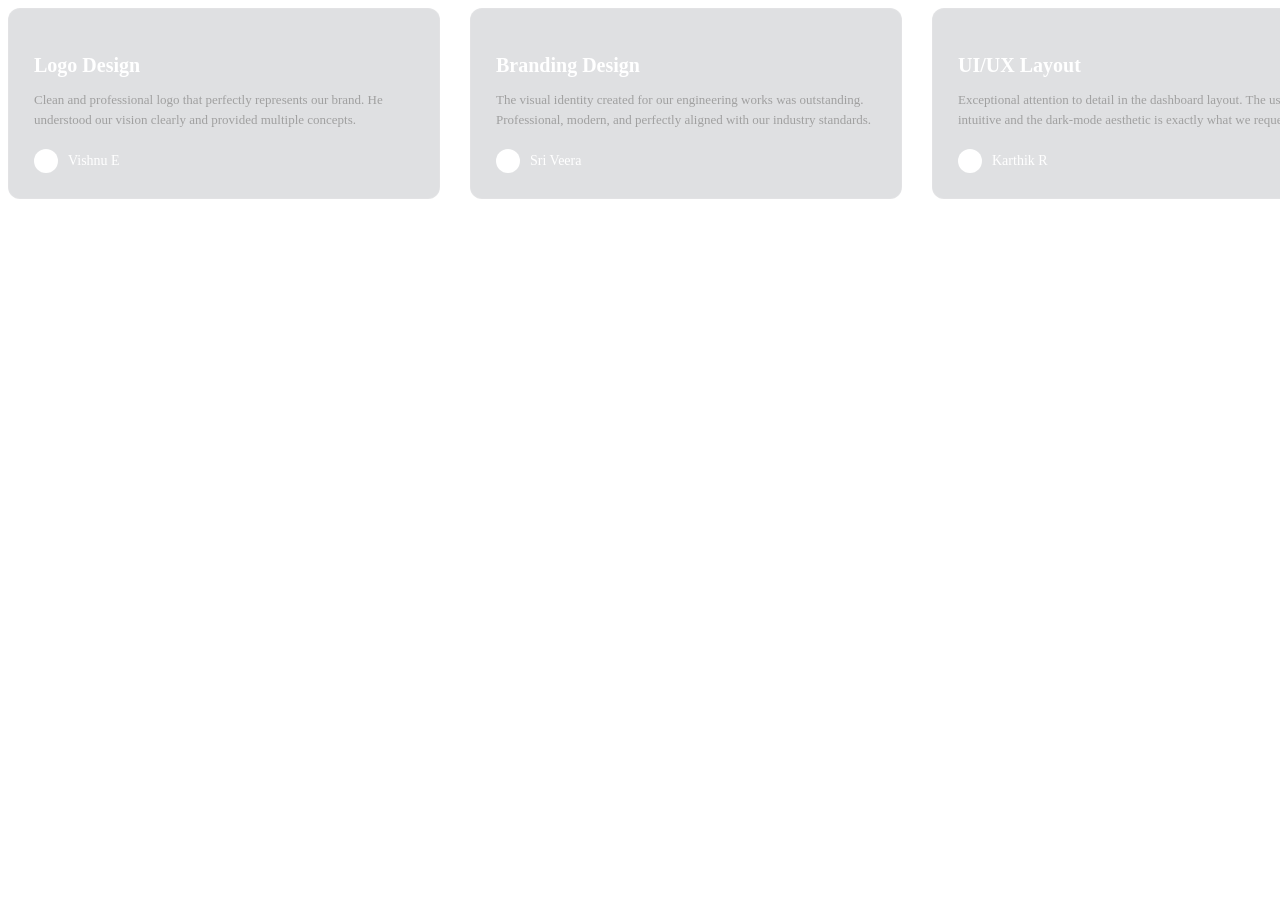
<file: testindex.html>
<!DOCTYPE html>
<html lang="en">
<head>
    <meta charset="UTF-8">
    <meta name="viewport" content="width=device-width, initial-scale=1.0">
    <title>Document</title>
    <link rel="stylesheet" href="testcss.css">
</head>
<body>
    <!-- Row 1: Moves Right -->
<div class="marquee-line move-right">
    <div class="marquee-content">
        <!-- Card 1: Logo Design -->
        <div class="testi-card">
            <h3 class="testi-role">Logo Design</h3>
            <p class="testi-text">Clean and professional logo that perfectly represents our brand. He understood our vision clearly and provided multiple concepts.</p>
            <div class="testi-user">
                <div class="user-avatar-circle"></div>
                <span class="user-name">Vishnu E</span>
            </div>
        </div>

        <!-- Card 2: Branding -->
        <div class="testi-card">
            <h3 class="testi-role">Branding Design</h3>
            <p class="testi-text">The visual identity created for our engineering works was outstanding. Professional, modern, and perfectly aligned with our industry standards.</p>
            <div class="testi-user">
                <div class="user-avatar-circle"></div>
                <span class="user-name">Sri Veera</span>
            </div>
        </div>

        <!-- Card 3: UI/UX Design -->
        <div class="testi-card">
            <h3 class="testi-role">UI/UX Layout</h3>
            <p class="testi-text">Exceptional attention to detail in the dashboard layout. The user flow is intuitive and the dark-mode aesthetic is exactly what we requested.</p>
            <div class="testi-user">
                <div class="user-avatar-circle"></div>
                <span class="user-name">Karthik R</span>
            </div>
        </div>

        <!-- Card 4: Industrial Design -->
        <div class="testi-card">
            <h3 class="testi-role">Product Showcase</h3>
            <p class="testi-text">The product rendering and screener machine graphics were top-notch. Great communication throughout the design process.</p>
            <div class="testi-user">
                <div class="user-avatar-circle"></div>
                <span class="user-name">Thai Engineering</span>
            </div>
        </div>
    </div>

    <!-- DUPLICATE CONTENT FOR INFINITE LOOP -->
    <div class="marquee-content" aria-hidden="true">
        <!-- Repeat the same 4 cards above exactly -->
        <div class="testi-card">...</div>
        <div class="testi-card">...</div>
        <div class="testi-card">...</div>
        <div class="testi-card">...</div>
    </div>
</div>
</body>
</html>
</file>
<file: testcss.css>
/* --- CONTAINER SETTINGS --- */
.testimonials-section {
    padding: 80px 0;
    background-color: #000000;
    overflow: hidden; /* Hide the cards as they exit the screen */
}

.marquee-container {
    display: flex;
    flex-direction: column;
    gap: 40px; /* Space between the two rows */
    width: 100%;
}

/* --- THE MARQUEE LOGIC --- */
.marquee-line {
    display: flex;
    user-select: none;
    gap: 30px;
    width: fit-content;
}

.marquee-content {
    display: flex;
    gap: 30px;
    flex-shrink: 0;
}

/* --- CARD DESIGN (Matching image_d4b629.png) --- */
.testi-card {
    flex: 0 0 380px; /* Slimmer card like the image */
    background: rgba(42, 46, 60, 0.15); /* Glass effect */
    border: 1px solid rgba(255, 255, 255, 0.08);
    border-radius: 12px;
    padding: 25px;
    backdrop-filter: blur(10px);
}

.testi-role {
    font-size: 20px;
    color: #ffffff;
    margin-bottom: 10px;
}

.testi-text {
    font-size: 13px;
    color: #a0a0a0;
    line-height: 1.5;
    margin-bottom: 20px;
}

.testi-user {
    display: flex;
    align-items: center;
    gap: 10px;
}

.user-avatar-circle {
    width: 24px;
    height: 24px;
    background-color: #ffffff;
    border-radius: 50%;
}

.user-name {
    font-size: 14px;
    color: #ffffff;
}

/* --- ANIMATIONS --- */

/* Move Left Animation */
.move-left .marquee-content {
    animation: scroll-left 40s linear infinite;
}

/* Move Right Animation */
.move-right .marquee-content {
    animation: scroll-right 40s linear infinite;
}

/* Pause on Hover */
.marquee-line:hover .marquee-content {
    animation-play-state: paused;
}

@keyframes scroll-left {
    from { transform: translateX(0); }
    to { transform: translateX(calc(-100% - 30px)); }
}

@keyframes scroll-right {
    from { transform: translateX(calc(-100% - 30px)); }
    to { transform: translateX(0); }
}

/* Optional Fade Edges */
.marquee-container {
    mask-image: linear-gradient(to right, transparent, black 15%, black 85%, transparent);
    -webkit-mask-image: linear-gradient(to right, transparent, black 15%, black 85%, transparent);
}
</file>
